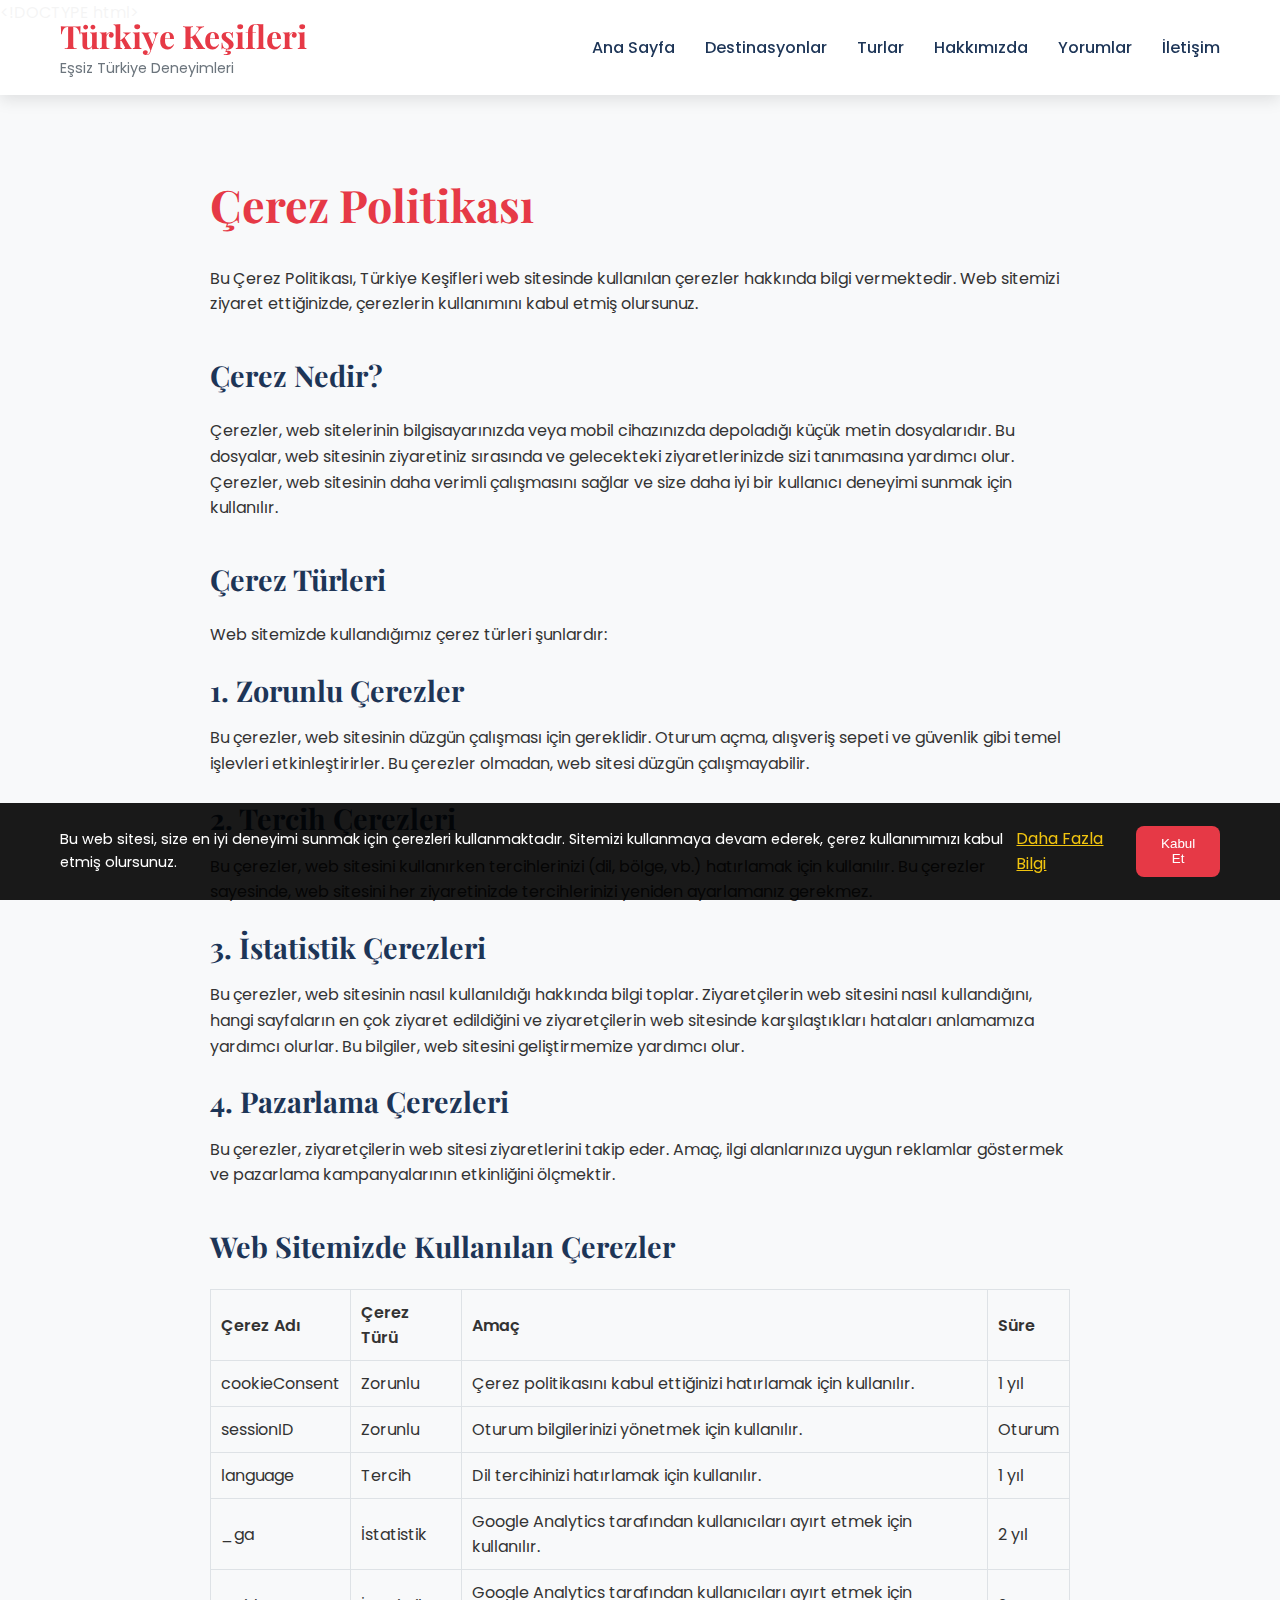
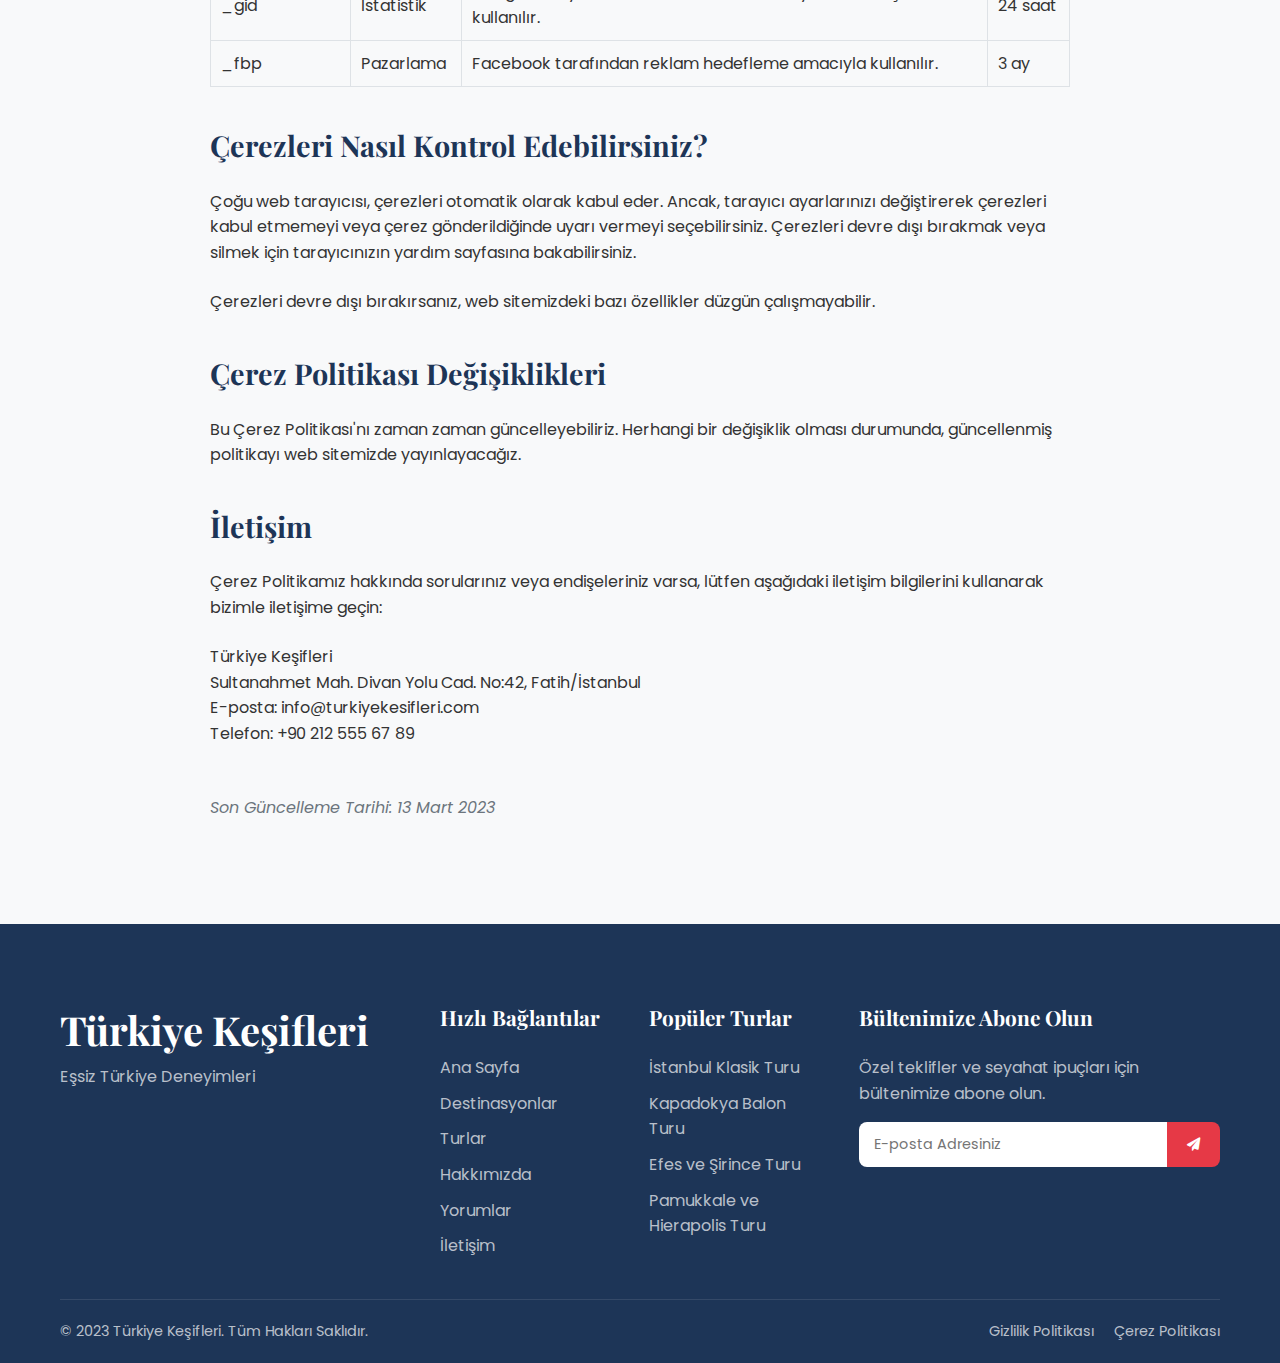
<file: cookie-policy.html>
&lt;!DOCTYPE html>
<html lang="tr">
<head>
    <meta charset="UTF-8">
    <meta name="viewport" content="width=device-width, initial-scale=1.0">
    <title>Çerez Politikası - Türkiye Keşifleri</title>
    <meta name="description" content="Türkiye Keşifleri çerez politikası. Web sitemizde kullanılan çerezler hakkında bilgi.">
    <link rel="stylesheet" href="css/style.css">
    <link rel="stylesheet" href="https://cdnjs.cloudflare.com/ajax/libs/font-awesome/6.0.0-beta3/css/all.min.css">
    <link rel="preconnect" href="https://fonts.googleapis.com">
    <link rel="preconnect" href="https://fonts.gstatic.com" crossorigin>
    <link href="https://fonts.googleapis.com/css2?family=Poppins:wght@300;400;500;600;700&family=Playfair+Display:wght@400;500;600;700&display=swap" rel="stylesheet">
    <style>
        .policy-content {
            padding: 150px 0 80px;
            max-width: 900px;
            margin: 0 auto;
        }
        
        .policy-content h1 {
            margin-bottom: 2rem;
            color: var(--primary-color);
        }
        
        .policy-content h2 {
            margin-top: 2.5rem;
            margin-bottom: 1.5rem;
            color: var(--secondary-color);
            font-size: 1.8rem;
        }
        
        .policy-content p, .policy-content ul {
            margin-bottom: 1.5rem;
        }
        
        .policy-content ul {
            padding-left: 2rem;
            list-style-type: disc;
        }
        
        .policy-content ul li {
            margin-bottom: 0.5rem;
        }
        
        .policy-date {
            margin-top: 3rem;
            font-style: italic;
            color: var(--gray-color);
        }

        .policy-content table {
            width: 100%;
            border-collapse: collapse;
            margin-bottom: 2rem;
        }

        .policy-content table th,
        .policy-content table td {
            border: 1px solid var(--border-color);
            padding: 10px;
            text-align: left;
        }

        .policy-content table th {
            background-color: var(--light-color);
            font-weight: 600;
        }
    </style>
</head>
<body>
 
    <div class="cookie-consent" id="cookieConsent">
        <div class="cookie-content">
            <p>Bu web sitesi, size en iyi deneyimi sunmak için çerezleri kullanmaktadır. Sitemizi kullanmaya devam ederek, çerez kullanımımızı kabul etmiş olursunuz.</p>
            <div class="cookie-buttons">
                <a href="cookie-policy.html" class="cookie-link">Daha Fazla Bilgi</a>
                <button class="cookie-accept" id="cookieAccept">Kabul Et</button>
            </div>
        </div>
    </div>

    <header class="header" id="header">
        <div class="container">
            <div class="header-inner">
                <div class="logo">
                    <h1>Türkiye Keşifleri</h1>
                    <p class="tagline">Eşsiz Türkiye Deneyimleri</p>
                </div>
                <nav class="nav">
                    <ul class="nav-list">
                        <li><a href="index.html">Ana Sayfa</a></li>
                        <li><a href="index.html#destinations">Destinasyonlar</a></li>
                        <li><a href="index.html#tours">Turlar</a></li>
                        <li><a href="index.html#about">Hakkımızda</a></li>
                        <li><a href="index.html#testimonials">Yorumlar</a></li>
                        <li><a href="index.html#contact">İletişim</a></li>
                    </ul>
                </nav>
                <div class="mobile-menu-toggle">
                    <span></span>
                    <span></span>
                    <span></span>
                </div>
            </div>
        </div>
    </header>

 
    <section class="policy-content">
        <div class="container">
            <h1>Çerez Politikası</h1>
            
            <p>Bu Çerez Politikası, Türkiye Keşifleri web sitesinde kullanılan çerezler hakkında bilgi vermektedir. Web sitemizi ziyaret ettiğinizde, çerezlerin kullanımını kabul etmiş olursunuz.</p>

            <h2>Çerez Nedir?</h2>

            <p>Çerezler, web sitelerinin bilgisayarınızda veya mobil cihazınızda depoladığı küçük metin dosyalarıdır. Bu dosyalar, web sitesinin ziyaretiniz sırasında ve gelecekteki ziyaretlerinizde sizi tanımasına yardımcı olur. Çerezler, web sitesinin daha verimli çalışmasını sağlar ve size daha iyi bir kullanıcı deneyimi sunmak için kullanılır.</p>

            <h2>Çerez Türleri</h2>

            <p>Web sitemizde kullandığımız çerez türleri şunlardır:</p>

            <h3>1. Zorunlu Çerezler</h3>
            <p>Bu çerezler, web sitesinin düzgün çalışması için gereklidir. Oturum açma, alışveriş sepeti ve güvenlik gibi temel işlevleri etkinleştirirler. Bu çerezler olmadan, web sitesi düzgün çalışmayabilir.</p>

            <h3>2. Tercih Çerezleri</h3>
            <p>Bu çerezler, web sitesini kullanırken tercihlerinizi (dil, bölge, vb.) hatırlamak için kullanılır. Bu çerezler sayesinde, web sitesini her ziyaretinizde tercihlerinizi yeniden ayarlamanız gerekmez.</p>

            <h3>3. İstatistik Çerezleri</h3>
            <p>Bu çerezler, web sitesinin nasıl kullanıldığı hakkında bilgi toplar. Ziyaretçilerin web sitesini nasıl kullandığını, hangi sayfaların en çok ziyaret edildiğini ve ziyaretçilerin web sitesinde karşılaştıkları hataları anlamamıza yardımcı olurlar. Bu bilgiler, web sitesini geliştirmemize yardımcı olur.</p>

            <h3>4. Pazarlama Çerezleri</h3>
            <p>Bu çerezler, ziyaretçilerin web sitesi ziyaretlerini takip eder. Amaç, ilgi alanlarınıza uygun reklamlar göstermek ve pazarlama kampanyalarının etkinliğini ölçmektir.</p>

            <h2>Web Sitemizde Kullanılan Çerezler</h2>

            <table>
                <thead>
                    <tr>
                        <th>Çerez Adı</th>
                        <th>Çerez Türü</th>
                        <th>Amaç</th>
                        <th>Süre</th>
                    </tr>
                </thead>
                <tbody>
                    <tr>
                        <td>cookieConsent</td>
                        <td>Zorunlu</td>
                        <td>Çerez politikasını kabul ettiğinizi hatırlamak için kullanılır.</td>
                        <td>1 yıl</td>
                    </tr>
                    <tr>
                        <td>sessionID</td>
                        <td>Zorunlu</td>
                        <td>Oturum bilgilerinizi yönetmek için kullanılır.</td>
                        <td>Oturum</td>
                    </tr>
                    <tr>
                        <td>language</td>
                        <td>Tercih</td>
                        <td>Dil tercihinizi hatırlamak için kullanılır.</td>
                        <td>1 yıl</td>
                    </tr>
                    <tr>
                        <td>_ga</td>
                        <td>İstatistik</td>
                        <td>Google Analytics tarafından kullanıcıları ayırt etmek için kullanılır.</td>
                        <td>2 yıl</td>
                    </tr>
                    <tr>
                        <td>_gid</td>
                        <td>İstatistik</td>
                        <td>Google Analytics tarafından kullanıcıları ayırt etmek için kullanılır.</td>
                        <td>24 saat</td>
                    </tr>
                    <tr>
                        <td>_fbp</td>
                        <td>Pazarlama</td>
                        <td>Facebook tarafından reklam hedefleme amacıyla kullanılır.</td>
                        <td>3 ay</td>
                    </tr>
                </tbody>
            </table>

            <h2>Çerezleri Nasıl Kontrol Edebilirsiniz?</h2>

            <p>Çoğu web tarayıcısı, çerezleri otomatik olarak kabul eder. Ancak, tarayıcı ayarlarınızı değiştirerek çerezleri kabul etmemeyi veya çerez gönderildiğinde uyarı vermeyi seçebilirsiniz. Çerezleri devre dışı bırakmak veya silmek için tarayıcınızın yardım sayfasına bakabilirsiniz.</p>

            <p>Çerezleri devre dışı bırakırsanız, web sitemizdeki bazı özellikler düzgün çalışmayabilir.</p>

            <h2>Çerez Politikası Değişiklikleri</h2>

            <p>Bu Çerez Politikası'nı zaman zaman güncelleyebiliriz. Herhangi bir değişiklik olması durumunda, güncellenmiş politikayı web sitemizde yayınlayacağız.</p>

            <h2>İletişim</h2>

            <p>Çerez Politikamız hakkında sorularınız veya endişeleriniz varsa, lütfen aşağıdaki iletişim bilgilerini kullanarak bizimle iletişime geçin:</p>

            <p>
            Türkiye Keşifleri<br>
            Sultanahmet Mah. Divan Yolu Cad. No:42, Fatih/İstanbul<br>
            E-posta: info@turkiyekesifleri.com<br>
            Telefon: +90 212 555 67 89
            </p>

            <p class="policy-date">Son Güncelleme Tarihi: 13 Mart 2023</p>
        </div>
    </section>

    
    <footer class="footer">
        <div class="container">
            <div class="footer-content">
                <div class="footer-logo">
                    <h2>Türkiye Keşifleri</h2>
                    <p>Eşsiz Türkiye Deneyimleri</p>
                </div>
                <div class="footer-links">
                    <h3>Hızlı Bağlantılar</h3>
                    <ul>
                        <li><a href="index.html">Ana Sayfa</a></li>
                        <li><a href="index.html#destinations">Destinasyonlar</a></li>
                        <li><a href="index.html#tours">Turlar</a></li>
                        <li><a href="index.html#about">Hakkımızda</a></li>
                        <li><a href="index.html#testimonials">Yorumlar</a></li>
                        <li><a href="index.html#contact">İletişim</a></li>
                    </ul>
                </div>
                <div class="footer-links">
                    <h3>Popüler Turlar</h3>
                    <ul>
                        <li><a href="index.html#tours">İstanbul Klasik Turu</a></li>
                        <li><a href="index.html#tours">Kapadokya Balon Turu</a></li>
                        <li><a href="index.html#tours">Efes ve Şirince Turu</a></li>
                        <li><a href="index.html#tours">Pamukkale ve Hierapolis Turu</a></li>
                    </ul>
                </div>
                <div class="footer-newsletter">
                    <h3>Bültenimize Abone Olun</h3>
                    <p>Özel teklifler ve seyahat ipuçları için bültenimize abone olun.</p>
                    <form class="newsletter-form">
                        <input type="email" placeholder="E-posta Adresiniz" required>
                        <button type="submit"><i class="fas fa-paper-plane"></i></button>
                    </form>
                </div>
            </div>
            <div class="footer-bottom">
                <p>&copy; 2023 Türkiye Keşifleri. Tüm Hakları Saklıdır.</p>
                <div class="footer-bottom-links">
                    <a href="privacy-policy.html">Gizlilik Politikası</a>
                    <a href="cookie-policy.html">Çerez Politikası</a>
                </div>
            </div>
        </div>
    </footer>

    <script src="js/main.js"></script>
</body>
</html>
</file>
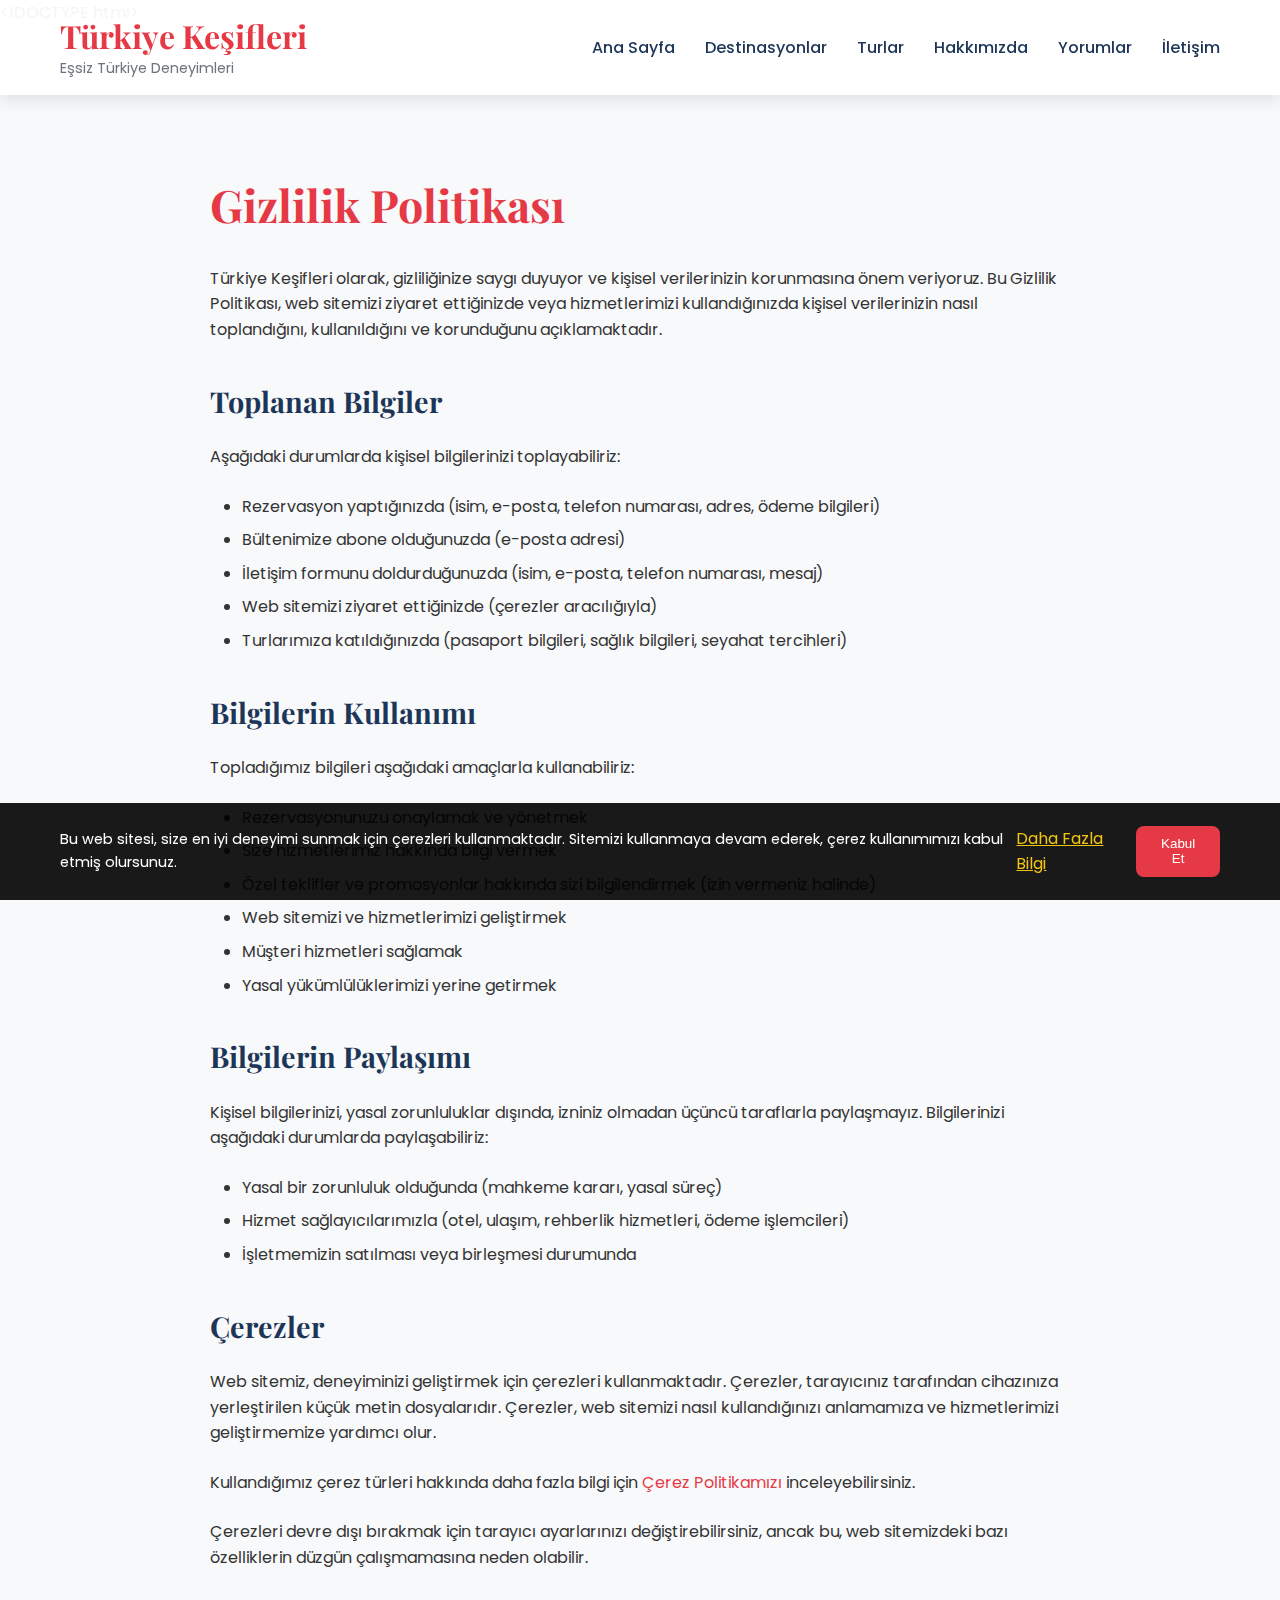
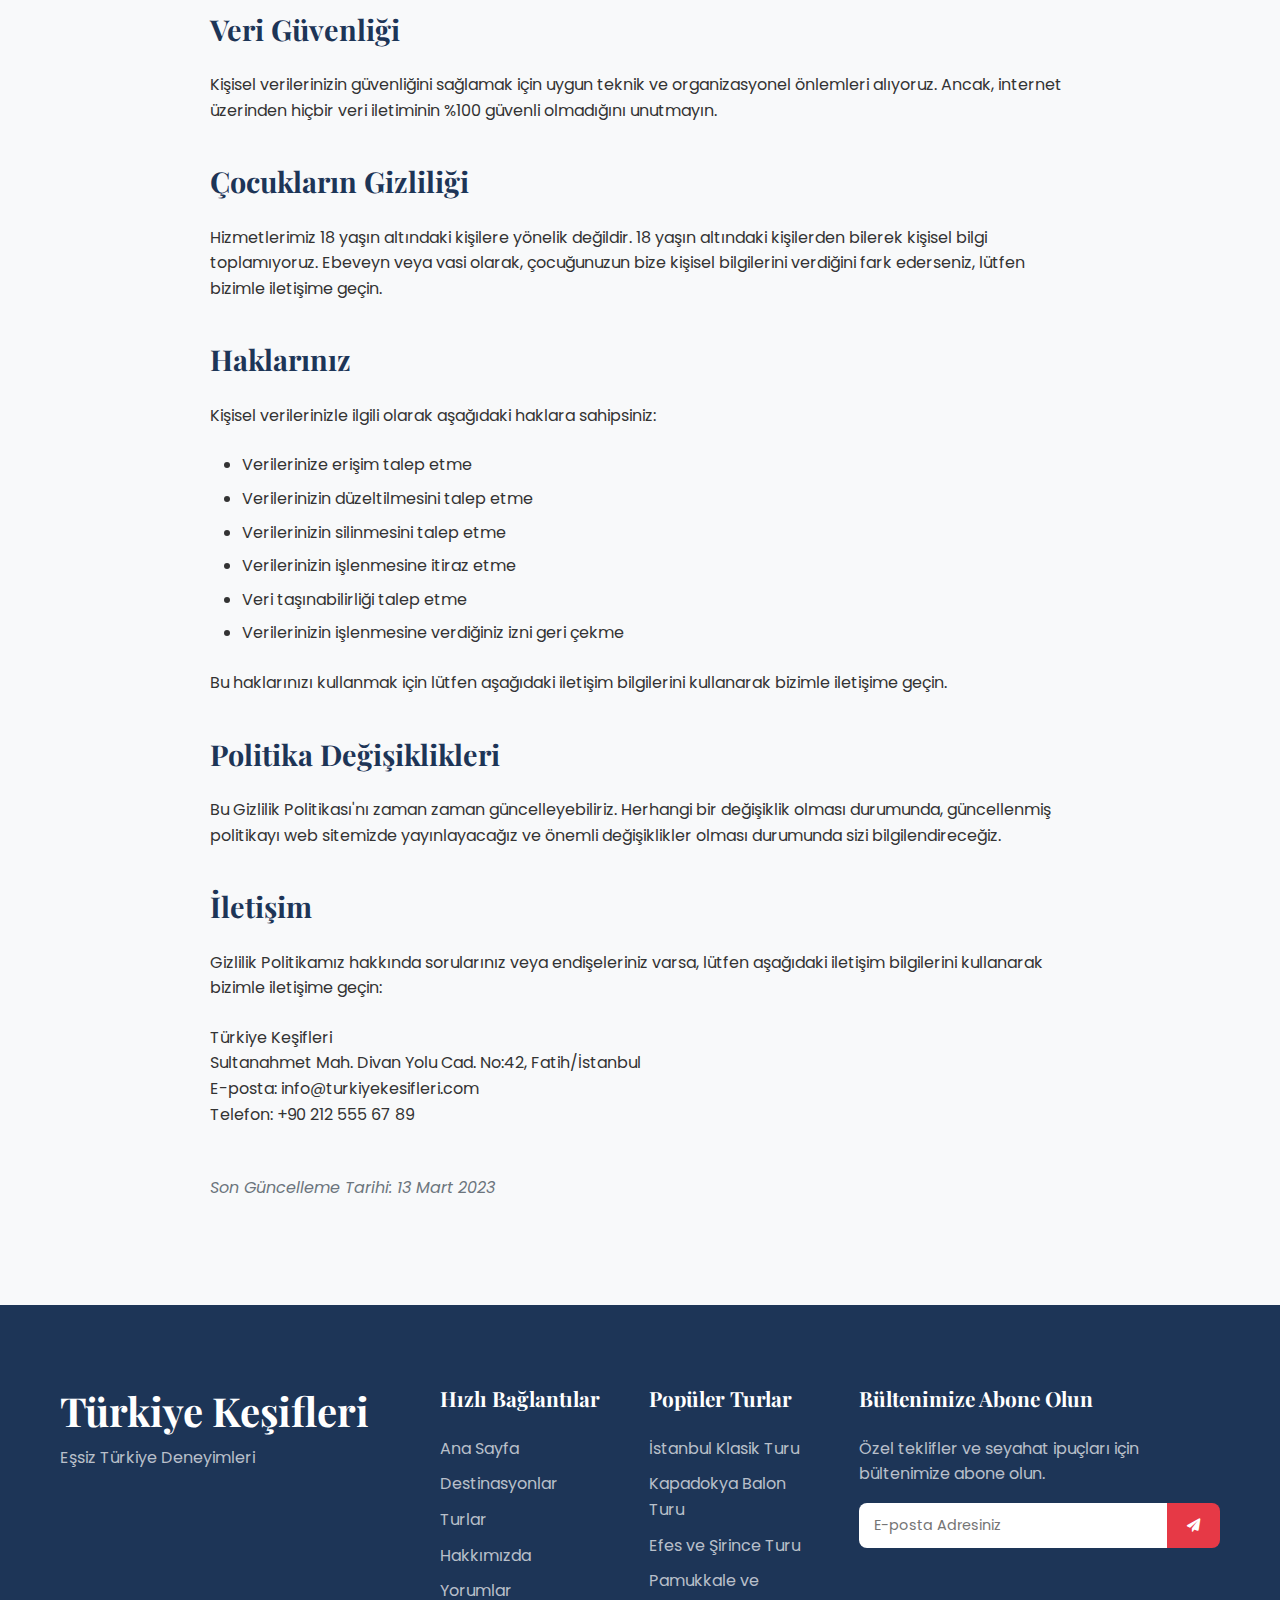
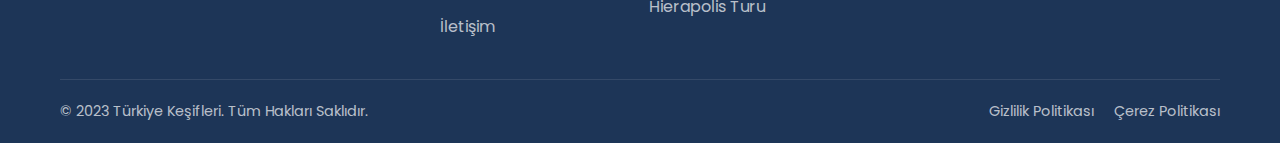
<file: privacy-policy.html>
&lt;!DOCTYPE html>
<html lang="tr">
<head>
    <meta charset="UTF-8">
    <meta name="viewport" content="width=device-width, initial-scale=1.0">
    <title>Gizlilik Politikası - Türkiye Keşifleri</title>
    <meta name="description" content="Türkiye Keşifleri gizlilik politikası. Kişisel verilerinizin nasıl toplandığı, kullanıldığı ve korunduğu hakkında bilgi.">
    <link rel="stylesheet" href="css/style.css">
    <link rel="stylesheet" href="https://cdnjs.cloudflare.com/ajax/libs/font-awesome/6.0.0-beta3/css/all.min.css">
    <link rel="preconnect" href="https://fonts.googleapis.com">
    <link rel="preconnect" href="https://fonts.gstatic.com" crossorigin>
    <link href="https://fonts.googleapis.com/css2?family=Poppins:wght@300;400;500;600;700&family=Playfair+Display:wght@400;500;600;700&display=swap" rel="stylesheet">
    <style>
        .policy-content {
            padding: 150px 0 80px;
            max-width: 900px;
            margin: 0 auto;
        }
        
        .policy-content h1 {
            margin-bottom: 2rem;
            color: var(--primary-color);
        }
        
        .policy-content h2 {
            margin-top: 2.5rem;
            margin-bottom: 1.5rem;
            color: var(--secondary-color);
            font-size: 1.8rem;
        }
        
        .policy-content p, .policy-content ul {
            margin-bottom: 1.5rem;
        }
        
        .policy-content ul {
            padding-left: 2rem;
            list-style-type: disc;
        }
        
        .policy-content ul li {
            margin-bottom: 0.5rem;
        }
        
        .policy-date {
            margin-top: 3rem;
            font-style: italic;
            color: var(--gray-color);
        }
    </style>
</head>
<body>

    <div class="cookie-consent" id="cookieConsent">
        <div class="cookie-content">
            <p>Bu web sitesi, size en iyi deneyimi sunmak için çerezleri kullanmaktadır. Sitemizi kullanmaya devam ederek, çerez kullanımımızı kabul etmiş olursunuz.</p>
            <div class="cookie-buttons">
                <a href="cookie-policy.html" class="cookie-link">Daha Fazla Bilgi</a>
                <button class="cookie-accept" id="cookieAccept">Kabul Et</button>
            </div>
        </div>
    </div>

 
    <header class="header" id="header">
        <div class="container">
            <div class="header-inner">
                <div class="logo">
                    <h1>Türkiye Keşifleri</h1>
                    <p class="tagline">Eşsiz Türkiye Deneyimleri</p>
                </div>
                <nav class="nav">
                    <ul class="nav-list">
                        <li><a href="index.html">Ana Sayfa</a></li>
                        <li><a href="index.html#destinations">Destinasyonlar</a></li>
                        <li><a href="index.html#tours">Turlar</a></li>
                        <li><a href="index.html#about">Hakkımızda</a></li>
                        <li><a href="index.html#testimonials">Yorumlar</a></li>
                        <li><a href="index.html#contact">İletişim</a></li>
                    </ul>
                </nav>
                <div class="mobile-menu-toggle">
                    <span></span>
                    <span></span>
                    <span></span>
                </div>
            </div>
        </div>
    </header>

    <section class="policy-content">
        <div class="container">
            <h1>Gizlilik Politikası</h1>
            
            <p>Türkiye Keşifleri olarak, gizliliğinize saygı duyuyor ve kişisel verilerinizin korunmasına önem veriyoruz. Bu Gizlilik Politikası, web sitemizi ziyaret ettiğinizde veya hizmetlerimizi kullandığınızda kişisel verilerinizin nasıl toplandığını, kullanıldığını ve korunduğunu açıklamaktadır.</p>

            <h2>Toplanan Bilgiler</h2>

            <p>Aşağıdaki durumlarda kişisel bilgilerinizi toplayabiliriz:</p>

            <ul>
                <li>Rezervasyon yaptığınızda (isim, e-posta, telefon numarası, adres, ödeme bilgileri)</li>
                <li>Bültenimize abone olduğunuzda (e-posta adresi)</li>
                <li>İletişim formunu doldurduğunuzda (isim, e-posta, telefon numarası, mesaj)</li>
                <li>Web sitemizi ziyaret ettiğinizde (çerezler aracılığıyla)</li>
                <li>Turlarımıza katıldığınızda (pasaport bilgileri, sağlık bilgileri, seyahat tercihleri)</li>
            </ul>

            <h2>Bilgilerin Kullanımı</h2>

            <p>Topladığımız bilgileri aşağıdaki amaçlarla kullanabiliriz:</p>

            <ul>
                <li>Rezervasyonunuzu onaylamak ve yönetmek</li>
                <li>Size hizmetlerimiz hakkında bilgi vermek</li>
                <li>Özel teklifler ve promosyonlar hakkında sizi bilgilendirmek (izin vermeniz halinde)</li>
                <li>Web sitemizi ve hizmetlerimizi geliştirmek</li>
                <li>Müşteri hizmetleri sağlamak</li>
                <li>Yasal yükümlülüklerimizi yerine getirmek</li>
            </ul>

            <h2>Bilgilerin Paylaşımı</h2>

            <p>Kişisel bilgilerinizi, yasal zorunluluklar dışında, izniniz olmadan üçüncü taraflarla paylaşmayız. Bilgilerinizi aşağıdaki durumlarda paylaşabiliriz:</p>

            <ul>
                <li>Yasal bir zorunluluk olduğunda (mahkeme kararı, yasal süreç)</li>
                <li>Hizmet sağlayıcılarımızla (otel, ulaşım, rehberlik hizmetleri, ödeme işlemcileri)</li>
                <li>İşletmemizin satılması veya birleşmesi durumunda</li>
            </ul>

            <h2>Çerezler</h2>

            <p>Web sitemiz, deneyiminizi geliştirmek için çerezleri kullanmaktadır. Çerezler, tarayıcınız tarafından cihazınıza yerleştirilen küçük metin dosyalarıdır. Çerezler, web sitemizi nasıl kullandığınızı anlamamıza ve hizmetlerimizi geliştirmemize yardımcı olur.</p>
            
            <p>Kullandığımız çerez türleri hakkında daha fazla bilgi için <a href="cookie-policy.html">Çerez Politikamızı</a> inceleyebilirsiniz.</p>
            
            <p>Çerezleri devre dışı bırakmak için tarayıcı ayarlarınızı değiştirebilirsiniz, ancak bu, web sitemizdeki bazı özelliklerin düzgün çalışmamasına neden olabilir.</p>

            <h2>Veri Güvenliği</h2>

            <p>Kişisel verilerinizin güvenliğini sağlamak için uygun teknik ve organizasyonel önlemleri alıyoruz. Ancak, internet üzerinden hiçbir veri iletiminin %100 güvenli olmadığını unutmayın.</p>

            <h2>Çocukların Gizliliği</h2>

            <p>Hizmetlerimiz 18 yaşın altındaki kişilere yönelik değildir. 18 yaşın altındaki kişilerden bilerek kişisel bilgi toplamıyoruz. Ebeveyn veya vasi olarak, çocuğunuzun bize kişisel bilgilerini verdiğini fark ederseniz, lütfen bizimle iletişime geçin.</p>

            <h2>Haklarınız</h2>

            <p>Kişisel verilerinizle ilgili olarak aşağıdaki haklara sahipsiniz:</p>

            <ul>
                <li>Verilerinize erişim talep etme</li>
                <li>Verilerinizin düzeltilmesini talep etme</li>
                <li>Verilerinizin silinmesini talep etme</li>
                <li>Verilerinizin işlenmesine itiraz etme</li>
                <li>Veri taşınabilirliği talep etme</li>
                <li>Verilerinizin işlenmesine verdiğiniz izni geri çekme</li>
            </ul>

            <p>Bu haklarınızı kullanmak için lütfen aşağıdaki iletişim bilgilerini kullanarak bizimle iletişime geçin.</p>

            <h2>Politika Değişiklikleri</h2>

            <p>Bu Gizlilik Politikası'nı zaman zaman güncelleyebiliriz. Herhangi bir değişiklik olması durumunda, güncellenmiş politikayı web sitemizde yayınlayacağız ve önemli değişiklikler olması durumunda sizi bilgilendireceğiz.</p>

            <h2>İletişim</h2>

            <p>Gizlilik Politikamız hakkında sorularınız veya endişeleriniz varsa, lütfen aşağıdaki iletişim bilgilerini kullanarak bizimle iletişime geçin:</p>

            <p>
            Türkiye Keşifleri<br>
            Sultanahmet Mah. Divan Yolu Cad. No:42, Fatih/İstanbul<br>
            E-posta: info@turkiyekesifleri.com<br>
            Telefon: +90 212 555 67 89
            </p>

            <p class="policy-date">Son Güncelleme Tarihi: 13 Mart 2023</p>
        </div>
    </section>

    <footer class="footer">
        <div class="container">
            <div class="footer-content">
                <div class="footer-logo">
                    <h2>Türkiye Keşifleri</h2>
                    <p>Eşsiz Türkiye Deneyimleri</p>
                </div>
                <div class="footer-links">
                    <h3>Hızlı Bağlantılar</h3>
                    <ul>
                        <li><a href="index.html">Ana Sayfa</a></li>
                        <li><a href="index.html#destinations">Destinasyonlar</a></li>
                        <li><a href="index.html#tours">Turlar</a></li>
                        <li><a href="index.html#about">Hakkımızda</a></li>
                        <li><a href="index.html#testimonials">Yorumlar</a></li>
                        <li><a href="index.html#contact">İletişim</a></li>
                    </ul>
                </div>
                <div class="footer-links">
                    <h3>Popüler Turlar</h3>
                    <ul>
                        <li><a href="index.html#tours">İstanbul Klasik Turu</a></li>
                        <li><a href="index.html#tours">Kapadokya Balon Turu</a></li>
                        <li><a href="index.html#tours">Efes ve Şirince Turu</a></li>
                        <li><a href="index.html#tours">Pamukkale ve Hierapolis Turu</a></li>
                    </ul>
                </div>
                <div class="footer-newsletter">
                    <h3>Bültenimize Abone Olun</h3>
                    <p>Özel teklifler ve seyahat ipuçları için bültenimize abone olun.</p>
                    <form class="newsletter-form">
                        <input type="email" placeholder="E-posta Adresiniz" required>
                        <button type="submit"><i class="fas fa-paper-plane"></i></button>
                    </form>
                </div>
            </div>
            <div class="footer-bottom">
                <p>&copy; 2023 Türkiye Keşifleri. Tüm Hakları Saklıdır.</p>
                <div class="footer-bottom-links">
                    <a href="privacy-policy.html">Gizlilik Politikası</a>
                    <a href="cookie-policy.html">Çerez Politikası</a>
                </div>
            </div>
        </div>
    </footer>

    <script src="js/main.js"></script>
</body>
</html>
</file>
<file: css/style.css>
/* Base Styles */
/* Base Styles */
:root {
    --primary-color: #e81c4f;
    --secondary-color: #00a5b5;
    --accent-color: #ffc107;
    --text-color: #333333;
    --text-light: #666666;
    --text-lighter: #999999;
    --bg-color: #ffffff;
    --bg-light: #f5f5f5;
    --bg-dark: #222222;
    --border-color: #e0e0e0;
    --border-radius: 8px;
    --box-shadow: 0 4px 12px rgba(0, 0, 0, 0.1);
    --transition: all 0.3s ease;
    --container-width: 1200px;
    --header-height: 80px;
  
    /* Animation Durations */
    --anim-fast: 0.3s;
    --anim-medium: 0.6s;
    --anim-slow: 1s;
  }
:root {
    --primary-color: #e63946;
    --secondary-color: #1d3557;
    --accent-color: #f1c40f;
    --text-color: #333;
    --light-color: #f8f9fa;
    --dark-color: #212529;
    --gray-color: #6c757d;
    --border-color: #dee2e6;
    --shadow: 0 5px 15px rgba(0, 0, 0, 0.1);
    --transition: all 0.3s ease;
    --border-radius: 8px;
}

* {
    margin: 0;
    padding: 0;
    box-sizing: border-box;
}

html {
    scroll-behavior: smooth;
}

body {
    font-family: "Poppins", sans-serif;
    font-size: 16px;
    line-height: 1.6;
    color: var(--text-color);
    background-color: var(--light-color);
}

h1,
h2,
h3,
h4,
h5,
h6 {
    font-family: "Playfair Display", serif;
    font-weight: 700;
    line-height: 1.3;
    margin-bottom: 1rem;
    color: var(--secondary-color);
}

h1 {
    font-size: 2.8rem;
}

h2 {
    font-size: 2.5rem;
}

h3 {
    font-size: 1.8rem;
}

p {
    margin-bottom: 1.5rem;
}


/* Cookie Banner */
.cookie-banner {
    position: fixed;
    bottom: 0;
    left: 0;
    width: 100%;
    background-color: var(--bg-dark);
    color: white;
    padding: 1rem;
    z-index: 1000;
    display: flex;
    justify-content: space-between;
    align-items: center;
    flex-wrap: wrap;
    box-shadow: 0 -2px 10px rgba(0, 0, 0, 0.2);
    transform: translateY(100%);
    animation: slideUp 0.5s forwards;
}

@keyframes slideUp {
    to {
        transform: translateY(0);
    }
}

.cookie-banner p {
    margin: 0.5rem 0;
    flex: 1;
    min-width: 280px;
}

.cookie-buttons {
    display: flex;
    gap: 1rem;
    margin: 0.5rem 0;
}

.cookie-accept {
    background-color: var(--primary-color);
    color: white;
    border: none;
    padding: 0.5rem 1rem;
    border-radius: var(--border-radius);
    cursor: pointer;
    transition: var(--transition);
    position: relative;
    overflow: hidden;
}

.cookie-accept::after {
    content: "";
    position: absolute;
    top: 50%;
    left: 50%;
    width: 5px;
    height: 5px;
    background: rgba(255, 255, 255, 0.5);
    opacity: 0;
    border-radius: 100%;
    transform: scale(1, 1) translate(-50%);
    transform-origin: 50% 50%;
}

.cookie-accept:hover::after {
    animation: ripple 1s;
}

@keyframes ripple {
    0% {
        transform: scale(0, 0);
        opacity: 0.5;
    }

    100% {
        transform: scale(20, 20);
        opacity: 0;
    }
}

.cookie-accept:hover {
    background-color: var(--secondary-color);
    transform: translateY(-2px);
}

.cookie-more {
    color: white;
    text-decoration: underline;
    padding: 0.5rem 0;
    transition: all 0.3s ease;
}

.cookie-more:hover {
    color: var(--accent-color);
    text-shadow: 0 0 5px rgba(255, 255, 255, 0.3);
}

a {
    text-decoration: none;
    color: var(--primary-color);
    transition: var(--transition);
}

a:hover {
    color: var(--secondary-color);
}

ul {
    list-style: none;
}

img {
    max-width: 100%;
    height: auto;
    display: block;
}

.container {
    width: 100%;
    max-width: 1200px;
    margin: 0 auto;
    padding: 0 20px;
}

.section-header {
    text-align: center;
    margin-bottom: 3rem;
}

.section-subtitle {
    display: block;
    font-size: 1rem;
    font-weight: 500;
    color: var(--primary-color);
    text-transform: uppercase;
    letter-spacing: 2px;
    margin-bottom: 0.5rem;
}

.section-title {
    position: relative;
    display: inline-block;
    margin-bottom: 1rem;
    color: var(--secondary-color);
}

.section-title::after {
    content: "";
    position: absolute;
    bottom: -10px;
    left: 50%;
    transform: translateX(-50%);
    width: 80px;
    height: 3px;
    background-color: var(--primary-color);
}

.section-description {
    max-width: 800px;
    margin: 0 auto;
    color: var(--gray-color);
}

.btn {
    display: inline-block;
    padding: 12px 30px;
    font-size: 1rem;
    font-weight: 500;
    text-align: center;
    border-radius: var(--border-radius);
    cursor: pointer;
    transition: var(--transition);
    border: none;
}

.btn-sm {
    padding: 8px 20px;
    font-size: 0.9rem;
}

.btn-primary {
    background-color: var(--primary-color);
    color: white;
}

.btn-primary:hover {
    background-color: #d32f2f;
    transform: translateY(-3px);
    box-shadow: var(--shadow);
}

.btn-outline {
    background-color: transparent;
    color: white;
    border: 2px solid white;
}

.btn-outline:hover {
    background-color: white;
    color: var(--primary-color);
    transform: translateY(-3px);
    box-shadow: var(--shadow);
}

/* Cookie Consent */
.cookie-consent {
    position: fixed;
    bottom: 0;
    left: 0;
    width: 100%;
    background-color: rgba(0, 0, 0, 0.9);
    color: white;
    padding: 15px 0;
    z-index: 9999;
    display: none;
}

.cookie-content {
    display: flex;
    justify-content: space-between;
    align-items: center;
    max-width: 1200px;
    margin: 0 auto;
    padding: 0 20px;
}

.cookie-content p {
    margin: 0;
    font-size: 0.9rem;
}

.cookie-buttons {
    display: flex;
    gap: 15px;
}

.cookie-link {
    color: var(--accent-color);
    text-decoration: underline;
}

.cookie-accept {
    background-color: var(--primary-color);
    color: white;
    border: none;
    padding: 8px 20px;
    border-radius: var(--border-radius);
    cursor: pointer;
    transition: var(--transition);
}

.cookie-accept:hover {
    background-color: #d32f2f;
}

/* Header */
.header {
    position: fixed;
    top: 0;
    left: 0;
    width: 100%;
    background-color: rgba(255, 255, 255, 0.95);
    box-shadow: var(--shadow);
    z-index: 1000;
    padding: 15px 0;
    transition: var(--transition);
}

.header.scrolled {
    padding: 10px 0;
}

.header-inner {
    display: flex;
    justify-content: space-between;
    align-items: center;
}

.logo h1 {
    font-size: 2rem;
    margin-bottom: 0;
    color: var(--primary-color);
}

.tagline {
    font-size: 0.9rem;
    color: var(--gray-color);
    margin: 0;
}

.nav-list {
    display: flex;
    gap: 30px;
}

.nav-list a {
    color: var(--secondary-color);
    font-weight: 500;
    position: relative;
}

.nav-list a::after {
    content: "";
    position: absolute;
    bottom: -5px;
    left: 0;
    width: 0;
    height: 2px;
    background-color: var(--primary-color);
    transition: var(--transition);
}

.nav-list a:hover::after {
    width: 100%;
}

.header-buttons {
    display: flex;
    gap: 15px;
}

.mobile-menu-toggle {
    display: none;
    flex-direction: column;
    justify-content: space-between;
    width: 30px;
    height: 21px;
    cursor: pointer;
}

.mobile-menu-toggle span {
    display: block;
    width: 100%;
    height: 3px;
    background-color: var(--secondary-color);
    transition: var(--transition);
}

/* Hero Section */
.hero {
    position: relative;
    height: 100vh;
    min-height: 600px;
    overflow: hidden;
}

.hero-slider {
    position: relative;
    height: 100%;
}

.hero-slide {
    position: absolute;
    top: 0;
    left: 0;
    width: 100%;
    height: 100%;
    opacity: 0;
    transition: opacity 1s ease;
}

.hero-slide.active {
    opacity: 1;
}

.hero-bg {
    width: 100%;
    height: 100%;
    object-fit: cover;
}

.hero-overlay {
    position: absolute;
    top: 0;
    left: 0;
    width: 100%;
    height: 100%;
    background: linear-gradient(to right, rgba(0, 0, 0, 0.7), rgba(0, 0, 0, 0.4));
}

.hero-content {
    position: absolute;
    top: 50%;
    left: 50%;
    transform: translate(-50%, -50%);
    text-align: center;
    color: white;
    max-width: 800px;
    width: 90%;
    padding: 0 20px;
}

.hero-subtitle {
    display: inline-block;
    font-size: 1.2rem;
    font-weight: 500;
    color: var(--accent-color);
    text-transform: uppercase;
    letter-spacing: 2px;
    margin-bottom: 1rem;
}

.hero-title {
    font-size: 3.5rem;
    margin-bottom: 1.5rem;
    color: white;
}

.hero-title span {
    color: var(--accent-color);
}

.hero-description {
    font-size: 1.2rem;
    margin-bottom: 2rem;
}

.hero-buttons {
    display: flex;
    justify-content: center;
    gap: 20px;
}

.hero-controls {
    position: absolute;
    bottom: 30px;
    left: 50%;
    transform: translateX(-50%);
    display: flex;
    align-items: center;
    gap: 20px;
    z-index: 10;
}

.hero-arrow {
    width: 40px;
    height: 40px;
    border-radius: 50%;
    background-color: rgba(255, 255, 255, 0.2);
    border: none;
    color: white;
    font-size: 1rem;
    cursor: pointer;
    transition: var(--transition);
}

.hero-arrow:hover {
    background-color: var(--primary-color);
}

.hero-dots {
    display: flex;
    gap: 10px;
}

.hero-dot {
    width: 12px;
    height: 12px;
    border-radius: 50%;
    background-color: rgba(255, 255, 255, 0.5);
    cursor: pointer;
    transition: var(--transition);
}

.hero-dot.active,
.hero-dot:hover {
    background-color: var(--primary-color);
}

/* Features Section */
.features {
    padding: 80px 0;
    background-color: white;
}

.features-grid {
    display: grid;
    grid-template-columns: repeat(auto-fit, minmax(250px, 1fr));
    gap: 30px;
}

.feature-item {
    text-align: center;
    padding: 30px;
    border-radius: var(--border-radius);
    box-shadow: var(--shadow);
    transition: var(--transition);
    background-color: white;
}

.feature-item:hover {
    transform: translateY(-10px);
    box-shadow: 0 15px 30px rgba(0, 0, 0, 0.1);
}

.feature-icon {
    font-size: 2.5rem;
    color: var(--primary-color);
    margin-bottom: 1.5rem;
}

.feature-item h3 {
    margin-bottom: 1rem;
}

/* Destinations Section */
.destinations {
    padding: 80px 0;
    background-color: var(--light-color);
}

.destinations-grid {
    display: grid;
    grid-template-columns: repeat(auto-fit, minmax(300px, 1fr));
    gap: 30px;
}

.destination-card {
    border-radius: var(--border-radius);
    overflow: hidden;
    box-shadow: var(--shadow);
    transition: var(--transition);
}

.destination-card:hover {
    transform: translateY(-10px);
    box-shadow: 0 15px 30px rgba(0, 0, 0, 0.1);
}

.destination-image {
    position: relative;
    height: 300px;
    overflow: hidden;
}

.destination-image img {
    width: 100%;
    height: 100%;
    object-fit: cover;
    transition: var(--transition);
}

.destination-card:hover .destination-image img {
    transform: scale(1.1);
}

.destination-overlay {
    position: absolute;
    top: 0;
    left: 0;
    width: 100%;
    height: 100%;
    background: linear-gradient(to top, rgba(0, 0, 0, 0.8), rgba(0, 0, 0, 0));
    display: flex;
    align-items: flex-end;
    padding: 20px;
    opacity: 0;
    transition: var(--transition);
}

.destination-card:hover .destination-overlay {
    opacity: 1;
}

.destination-content {
    color: white;
    transform: translateY(20px);
    transition: var(--transition);
}

.destination-card:hover .destination-content {
    transform: translateY(0);
}

.destination-content h3 {
    color: white;
    margin-bottom: 0.5rem;
}

.destination-content p {
    font-size: 0.9rem;
    margin-bottom: 1rem;
    opacity: 0.8;
}

/* Tours Section */
.tours {
    padding: 80px 0;
    background-color: white;
}

.tours-grid {
    display: grid;
    grid-template-columns: repeat(auto-fit, minmax(300px, 1fr));
    gap: 30px;
}

.tour-card {
    border-radius: var(--border-radius);
    overflow: hidden;
    box-shadow: var(--shadow);
    transition: var(--transition);
    background-color: white;
}

.tour-card:hover {
    transform: translateY(-10px);
    box-shadow: 0 15px 30px rgba(0, 0, 0, 0.1);
}

.tour-image {
    position: relative;
    height: 200px;
    overflow: hidden;
}

.tour-image img {
    width: 100%;
    height: 100%;
    object-fit: cover;
    transition: var(--transition);
}

.tour-card:hover .tour-image img {
    transform: scale(1.1);
}

.tour-badge {
    position: absolute;
    top: 15px;
    right: 15px;
    background-color: var(--primary-color);
    color: white;
    padding: 5px 10px;
    border-radius: 4px;
    font-size: 0.8rem;
    font-weight: 500;
}

.tour-content {
    padding: 20px;
}

.tour-rating {
    margin-bottom: 10px;
    color: var(--accent-color);
    font-size: 0.9rem;
}

.tour-rating span {
    color: var(--gray-color);
    margin-left: 5px;
}

.tour-title {
    margin-bottom: 10px;
    color: var(--secondary-color);
}

.tour-description {
    font-size: 0.9rem;
    color: var(--gray-color);
    margin-bottom: 15px;
}

.tour-details {
    display: flex;
    justify-content: space-between;
    margin-bottom: 15px;
    padding-bottom: 15px;
    border-bottom: 1px solid var(--border-color);
}

.tour-detail {
    display: flex;
    align-items: center;
    gap: 5px;
    font-size: 0.9rem;
    color: var(--gray-color);
}

.tour-footer {
    display: flex;
    justify-content: space-between;
    align-items: center;
}

.tour-price {
    display: flex;
    flex-direction: column;
}

.price-from {
    font-size: 0.8rem;
    color: var(--gray-color);
}

.price {
    font-size: 1.2rem;
    font-weight: 700;
    color: var(--primary-color);
}

/* About Section */
.about {
    padding: 80px 0;
    background-color: var(--light-color);
}

.about-content {
    display: grid;
    grid-template-columns: 1fr 1fr;
    gap: 50px;
    align-items: center;
}

.about-image {
    border-radius: var(--border-radius);
    overflow: hidden;
    box-shadow: var(--shadow);
}

.about-image img {
    width: 100%;
    height: auto;
    transition: var(--transition);
}

.about-image:hover img {
    transform: scale(1.05);
}

.about-text h3 {
    margin-bottom: 1.5rem;
    color: var(--primary-color);
}

.about-stats {
    display: grid;
    grid-template-columns: repeat(4, 1fr);
    gap: 20px;
    margin-top: 30px;
}

.stat-item {
    text-align: center;
}

.stat-number {
    display: block;
    font-size: 2rem;
    font-weight: 700;
    color: var(--primary-color);
    margin-bottom: 5px;
}

.stat-text {
    font-size: 0.9rem;
    color: var(--gray-color);
}

/* Testimonials Section */
.testimonials {
    padding: 80px 0;
    background-color: white;
}

.testimonials-slider {
    max-width: 800px;
    margin: 0 auto;
    position: relative;
}

.testimonial-item {
    display: none;
}

.testimonial-item.active {
    display: block;
}

.testimonial-content {
    text-align: center;
    padding: 30px;
    border-radius: var(--border-radius);
    box-shadow: var(--shadow);
    background-color: var(--light-color);
}

.testimonial-rating {
    margin-bottom: 20px;
    color: var(--accent-color);
}

.testimonial-text {
    font-style: italic;
    margin-bottom: 20px;
}

.testimonial-author {
    display: flex;
    align-items: center;
    justify-content: center;
    gap: 15px;
}

.testimonial-author img {
    width: 60px;
    height: 60px;
    border-radius: 50%;
    object-fit: cover;
}

.testimonial-author h4 {
    margin-bottom: 0;
    font-size: 1.1rem;
    color: var(--primary-color);
}

.testimonial-author p {
    margin: 0;
    font-size: 0.9rem;
    color: var(--gray-color);
}

.testimonial-dots {
    display: flex;
    justify-content: center;
    gap: 10px;
    margin-top: 20px;
}

.dot {
    width: 12px;
    height: 12px;
    border-radius: 50%;
    background-color: var(--border-color);
    cursor: pointer;
    transition: var(--transition);
}

.dot.active,
.dot:hover {
    background-color: var(--primary-color);
}

/* CTA Section */
.cta {
    padding: 80px 0;
    background: linear-gradient(rgba(0, 0, 0, 0.7), rgba(0, 0, 0, 0.7)), url("https://images.unsplash.com/photo-1593544648982-cf4bbfb8fc38?w=600&auto=format&fit=crop&q=60&ixlib=rb-4.0.3&ixid=M3wxMjA3fDB8MHxzZWFyY2h8MzR8fHR1cmtleXxlbnwwfHwwfHx8MA%3D%3D") no-repeat center center / cover;
    color: white;
    text-align: center;
}

.cta-content {
    max-width: 800px;
    margin: 0 auto;
}

.cta h2 {
    color: white;
    margin-bottom: 1.5rem;
}

.cta p {
    margin-bottom: 2rem;
    font-size: 1.2rem;
}

/* Contact Section */
.contact {
    padding: 80px 0;
    background-color: var(--light-color);
}

.contact-content {
    display: grid;
    grid-template-columns: 1fr 1fr;
    gap: 50px;
}

.contact-item {
    display: flex;
    gap: 20px;
    margin-bottom: 30px;
}

.contact-icon {
    font-size: 1.5rem;
    color: var(--primary-color);
    width: 50px;
    height: 50px;
    background-color: white;
    border-radius: 50%;
    display: flex;
    align-items: center;
    justify-content: center;
    box-shadow: var(--shadow);
}

.contact-text h3 {
    margin-bottom: 0.3rem;
    font-size: 1.2rem;
}

.contact-text p {
    margin: 0;
    color: var(--gray-color);
}

.contact-social {
    margin-top: 30px;
}

.contact-social h3 {
    margin-bottom: 1rem;
}

.social-icons {
    display: flex;
    gap: 15px;
}

.social-icon {
    width: 40px;
    height: 40px;
    background-color: var(--primary-color);
    border-radius: 50%;
    display: flex;
    align-items: center;
    justify-content: center;
    color: white;
    transition: var(--transition);
}

.social-icon:hover {
    background-color: var(--secondary-color);
    transform: translateY(-5px);
}

.contact-form {
    background-color: white;
    padding: 30px;
    border-radius: var(--border-radius);
    box-shadow: var(--shadow);
}

.contact-form h3 {
    margin-bottom: 1.5rem;
    color: var(--primary-color);
    text-align: center;
}

.form-group {
    margin-bottom: 20px;
}

.form-group input,
.form-group select,
.form-group textarea {
    width: 100%;
    padding: 12px 15px;
    border: 1px solid var(--border-color);
    border-radius: var(--border-radius);
    font-family: "Poppins", sans-serif;
    font-size: 1rem;
    transition: var(--transition);
}

.form-group input:focus,
.form-group select:focus,
.form-group textarea:focus {
    outline: none;
    border-color: var(--primary-color);
}

/* Map Section */
.map {
    height: 450px;
}

/* Footer */
.footer {
    background-color: var(--secondary-color);
    color: white;
    padding: 80px 0 20px;
}

.footer-content {
    display: grid;
    grid-template-columns: 2fr 1fr 1fr 2fr;
    gap: 40px;
    margin-bottom: 40px;
}

.footer-logo h2 {
    color: white;
    margin-bottom: 0.5rem;
}

.footer-logo p {
    color: rgba(255, 255, 255, 0.7);
    margin: 0;
}

.footer h3 {
    color: white;
    margin-bottom: 1.5rem;
    font-size: 1.3rem;
}

.footer-links ul {
    display: flex;
    flex-direction: column;
    gap: 10px;
}

.footer-links a {
    color: rgba(255, 255, 255, 0.7);
    transition: var(--transition);
}

.footer-links a:hover {
    color: var(--primary-color);
}

.footer-newsletter p {
    color: rgba(255, 255, 255, 0.7);
    margin-bottom: 1rem;
}

.newsletter-form {
    display: flex;
}

.newsletter-form input {
    flex: 1;
    padding: 12px 15px;
    border: none;
    border-radius: var(--border-radius) 0 0 var(--border-radius);
    font-family: "Poppins", sans-serif;
    font-size: 0.9rem;
}

.newsletter-form button {
    background-color: var(--primary-color);
    color: white;
    border: none;
    padding: 0 20px;
    border-radius: 0 var(--border-radius) var(--border-radius) 0;
    cursor: pointer;
    transition: var(--transition);
}

.newsletter-form button:hover {
    background-color: #d32f2f;
}

.footer-bottom {
    display: flex;
    justify-content: space-between;
    align-items: center;
    padding-top: 20px;
    border-top: 1px solid rgba(255, 255, 255, 0.1);
    font-size: 0.9rem;
}

.footer-bottom p {
    margin: 0;
    color: rgba(255, 255, 255, 0.7);
}

.footer-bottom-links {
    display: flex;
    gap: 20px;
}

.footer-bottom-links a {
    color: rgba(255, 255, 255, 0.7);
}

.footer-bottom-links a:hover {
    color: var(--primary-color);
}

/* Responsive Styles */
@media (max-width: 992px) {

    .about-content,
    .contact-content {
        grid-template-columns: 1fr;
    }

    .footer-content {
        grid-template-columns: 1fr 1fr;
    }

    .about-stats {
        grid-template-columns: repeat(2, 1fr);
    }
}

@media (max-width: 768px) {
    .nav-list {
        display: none;
        position: fixed;
        top: 80px;
        left: 0;
        width: 100%;
        background-color: white;
        flex-direction: column;
        align-items: center;
        padding: 20px 0;
        box-shadow: var(--shadow);
    }

    .nav-list.active {
        display: flex;
    }

    .mobile-menu-toggle {
        display: flex;
    }

    .hero-title {
        font-size: 2.5rem;
    }

    .hero-buttons {
        flex-direction: column;
        align-items: center;
    }

    .cookie-content {
        flex-direction: column;
        text-align: center;
        gap: 15px;
    }

    .footer-content {
        grid-template-columns: 1fr;
    }

    .footer-bottom {
        flex-direction: column;
        gap: 15px;
        text-align: center;
    }
}

@media (max-width: 576px) {
    .section-title {
        font-size: 2rem;
    }

    .features-grid {
        grid-template-columns: 1fr;
    }

    .about-stats {
        grid-template-columns: 1fr;
    }
}
</file>
